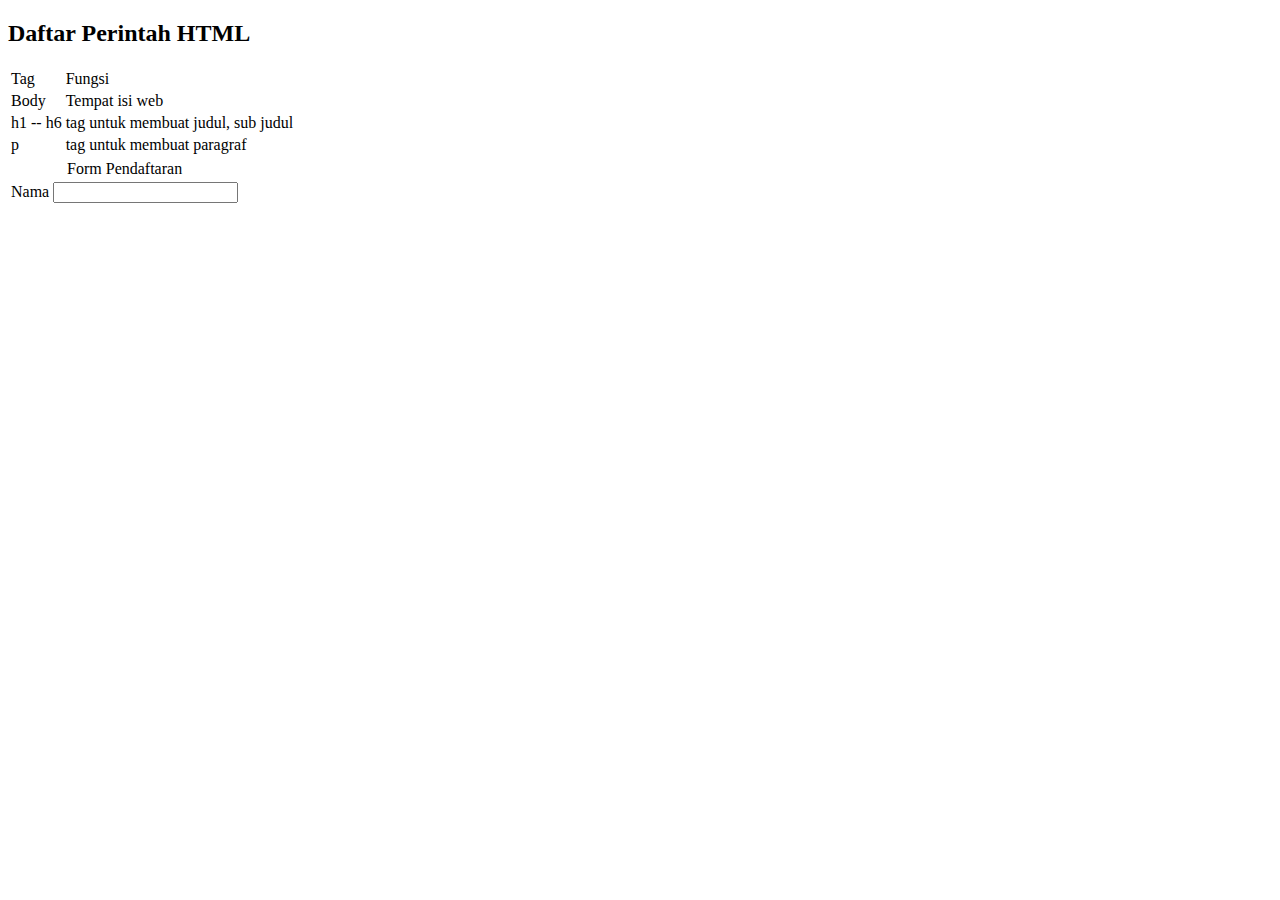
<file: Web_Adit/latihan2.html>
<!DOCTYPE html>
<html>
    <head>

    </head>
    <body>
        <h2>Daftar Perintah HTML</h2>
        <table>
            <tr>
                <td>Tag</td>
                <td>Fungsi</td>
            </tr>
            <tr>
                <td>Body</td>
                <td>Tempat isi web</td>
            </tr>
            <tr>
                <td>h1 -- h6</td>
                <td>tag untuk membuat judul, sub judul</td>
            </tr>
            <tr>
                <td>p</td>
                <td>tag untuk membuat paragraf</td>
            </tr>
        </table>

        <table>
            <tr>
            <td colspan="2" style="text-align: center ;">Form Pendaftaran</td>
            </tr>
            <tr>
                <td>Nama</td>
                <td><input type="text"></td>
            </tr>
        </table>
       </body>
</html>
</file>
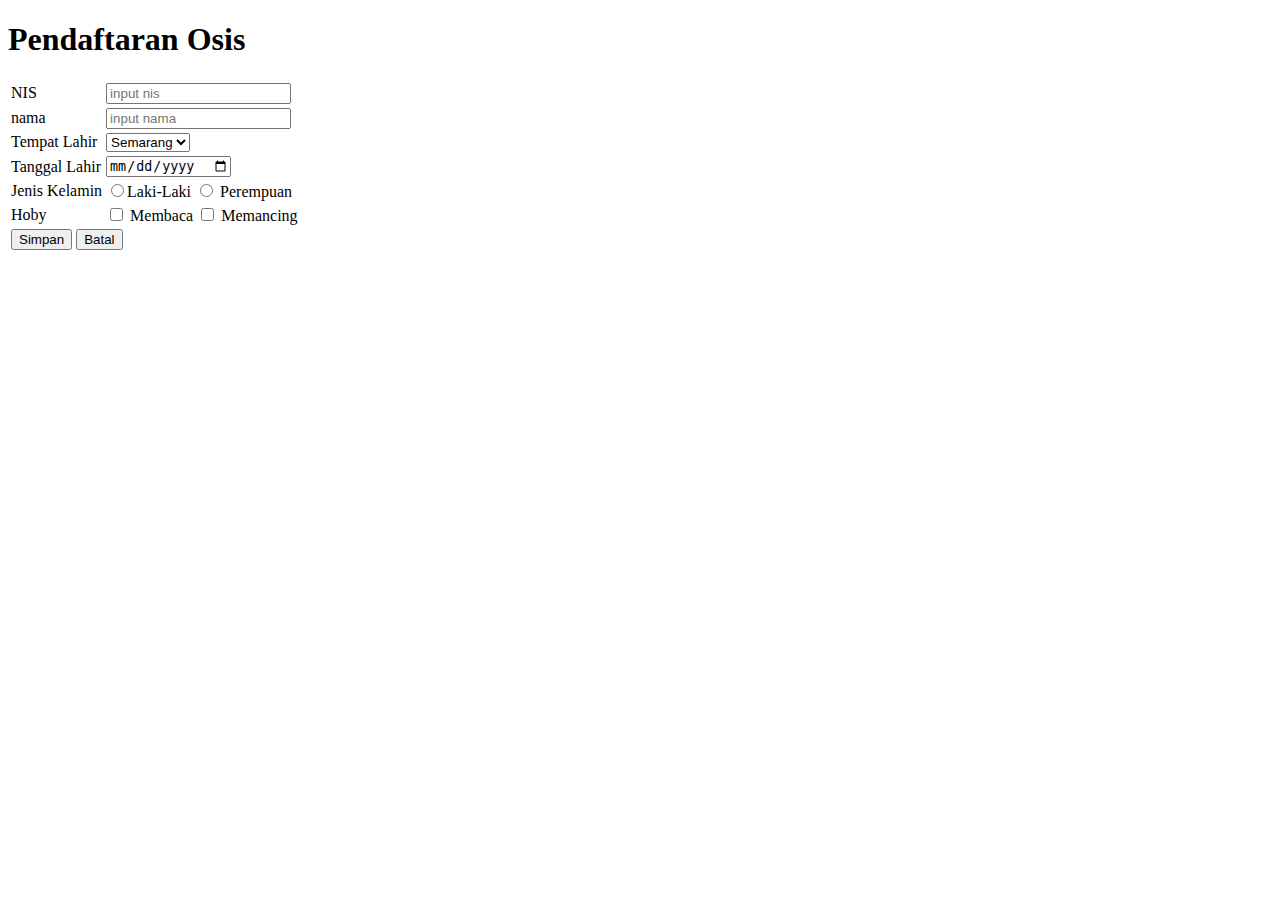
<file: Web_Adit/latihan3.html>
<!DOCTYPE html>
<html>
    <head>
        <title>Pendaftaran Osis</title>
    </head>
    <body>
        <h1>Pendaftaran Osis</h1>
        <form action="">
            <table>
                <tr>
                    <td><label for="nis">NIS</label></td>
                    <td><input type="number" name="nis" id="nis"placeholder="input nis"></td>
                </tr>
                <tr>
                     <td><label for="Nama">nama</label></td>
                     <td><input type="text" name="nama" id="nama" placeholder="input nama"></td>
                </tr>
                <tr>
                    <td><label for="tempatlahir">Tempat Lahir</label></td>
                    <td><select name="tempatlahir" id="tempatlahir">
                        <option value="semarang">Semarang</option>
                        <option value="Jakarta">Jakarta</option>
                    </select></td>
                </tr>
                <tr>
                    <td><label for="tgllahir">Tanggal Lahir</label></td>
                    <td><input type="date" name="tgllahir" id="tgllahir"></td>
                </tr>
                <tr>
                    <td>Jenis Kelamin</td>
                    <td><input type="radio" name="jeniskelamin" id="laki-laki" value="laki-laki"><label for="laki-laki">Laki-Laki</label>
                        <label for="laki-laki"></label>
                        <input type="radio" name="jeniskelanmin" id="perempuan" value="Perempuan">
                        <label for="perempuan">Perempuan</label>
                    </td>
                </tr>
                <tr>
                    <td>Hoby</td>
                    <td><input type="checkbox" name="hoby" id="membaca" value="Membaca">
                    <label for="membaca">Membaca</label>
                    <input type="checkbox" name="hoby" id="memancing" value="Memancing">
                    <label for="memancing">Memancing</label>
                    </td>
                </tr>
                <tr>
                    <td colspan="2">
                        <button type="submit" name="btnsimpan">Simpan</button>
                        <button type="reset" name="btnbatal">Batal</button>
                    </td>
                </tr>
            </table>
        </form>
    </body>
</html>
</file>
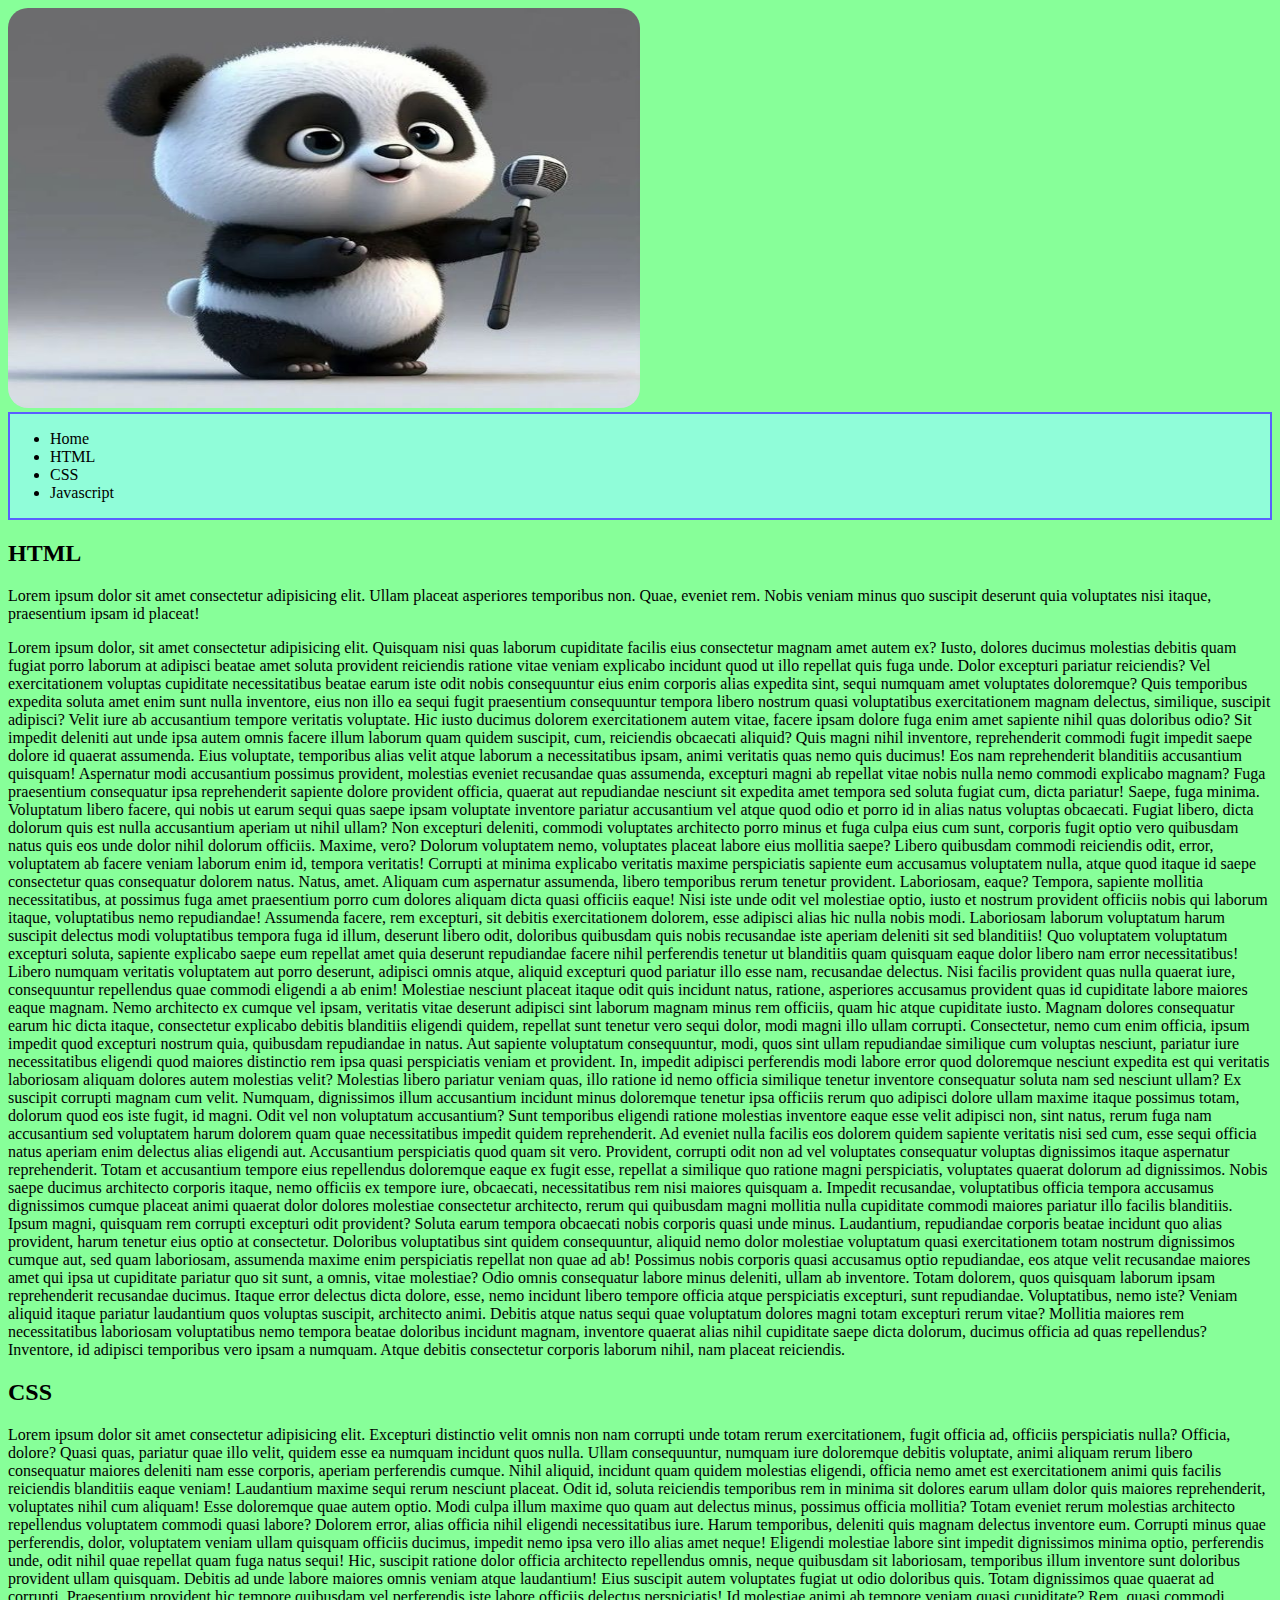
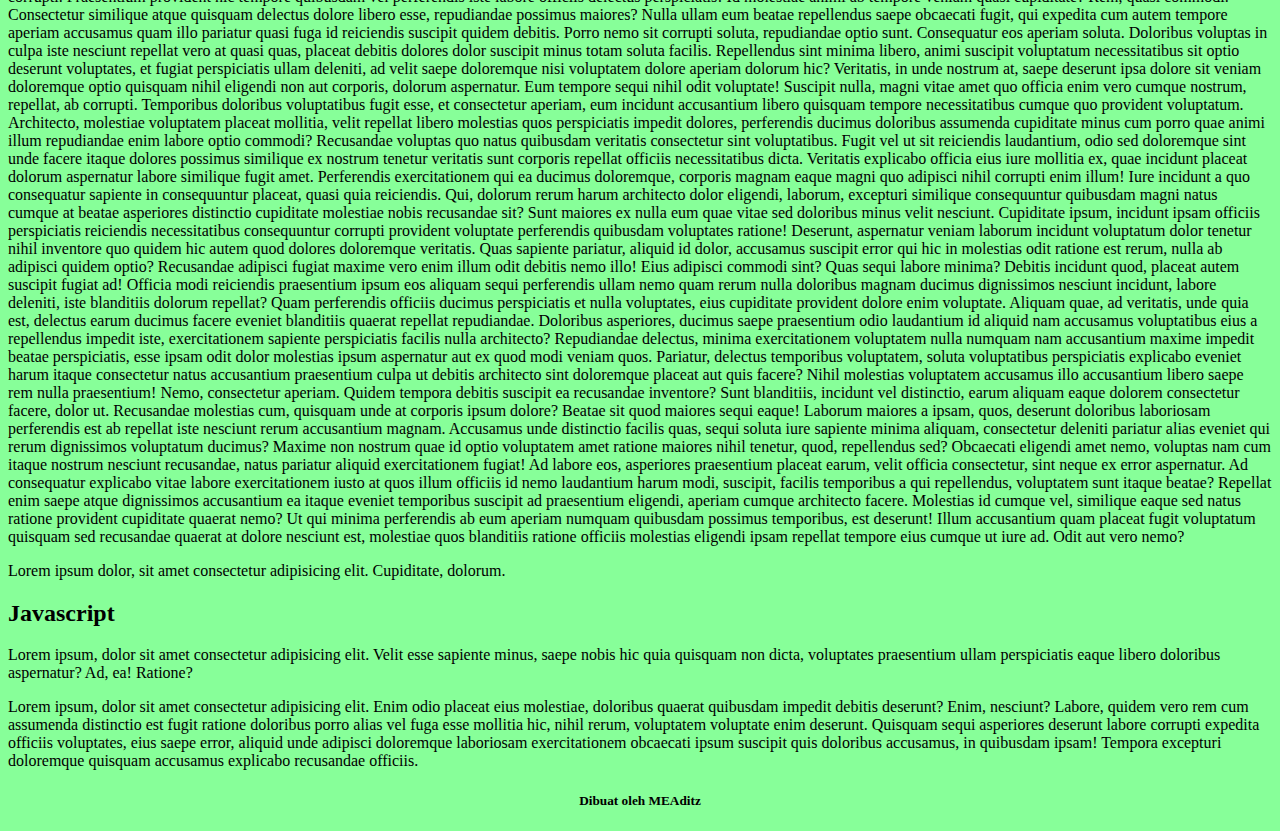
<file: Web_Adit/latihan4.html>
<!DOCTYPE html>
<html lang="en">
<head>
    <meta charset="UTF-8">
    <meta http-equiv="X-UA-Compatible" content="IE=edge">
    <meta name="viewport" content="width=device-width, initial-scale=1.0">
    <title>Tutorial Web</title>
</head>
<body style="background-color: rgb(135, 255, 153);">
    <div class="container"></div>
    <header>
        <img src="Gambar/8c5423023b68b96a5c5b9d7b52199f2e.jpg" 
        alt="gambar header"width="50%" height="400pxt" style="border-radius: 20px;">
    </header>
    <nav style="border-style:solid;border-width: 2px;
    border-color: rgb(90, 95, 255);background-color: rgb(144, 253, 217);">
        <ul>
            <li>Home</li>
            <li>HTML</li>
            <li>CSS</li>
            <li>Javascript</li>
        </ul>
    </nav>
    <section>
        <h2>HTML</h2>
        <article>
            <p>Lorem ipsum dolor sit amet consectetur adipisicing elit. Ullam placeat asperiores temporibus non. Quae, eveniet rem. Nobis veniam minus quo suscipit deserunt quia voluptates nisi itaque, praesentium ipsam id placeat!</p>
            <p>Lorem ipsum dolor, sit amet consectetur adipisicing elit. Quisquam nisi quas laborum cupiditate facilis eius consectetur magnam amet autem ex? Iusto, dolores ducimus molestias debitis quam fugiat porro laborum at adipisci beatae amet soluta provident reiciendis ratione vitae veniam explicabo incidunt quod ut illo repellat quis fuga unde. Dolor excepturi pariatur reiciendis? Vel exercitationem voluptas cupiditate necessitatibus beatae earum iste odit nobis consequuntur eius enim corporis alias expedita sint, sequi numquam amet voluptates doloremque? Quis temporibus expedita soluta amet enim sunt nulla inventore, eius non illo ea sequi fugit praesentium consequuntur tempora libero nostrum quasi voluptatibus exercitationem magnam delectus, similique, suscipit adipisci? Velit iure ab accusantium tempore veritatis voluptate. Hic iusto ducimus dolorem exercitationem autem vitae, facere ipsam dolore fuga enim amet sapiente nihil quas doloribus odio? Sit impedit deleniti aut unde ipsa autem omnis facere illum laborum quam quidem suscipit, cum, reiciendis obcaecati aliquid? Quis magni nihil inventore, reprehenderit commodi fugit impedit saepe dolore id quaerat assumenda. Eius voluptate, temporibus alias velit atque laborum a necessitatibus ipsam, animi veritatis quas nemo quis ducimus! Eos nam reprehenderit blanditiis accusantium quisquam! Aspernatur modi accusantium possimus provident, molestias eveniet recusandae quas assumenda, excepturi magni ab repellat vitae nobis nulla nemo commodi explicabo magnam? Fuga praesentium consequatur ipsa reprehenderit sapiente dolore provident officia, quaerat aut repudiandae nesciunt sit expedita amet tempora sed soluta fugiat cum, dicta pariatur! Saepe, fuga minima. Voluptatum libero facere, qui nobis ut earum sequi quas saepe ipsam voluptate inventore pariatur accusantium vel atque quod odio et porro id in alias natus voluptas obcaecati. Fugiat libero, dicta dolorum quis est nulla accusantium aperiam ut nihil ullam? Non excepturi deleniti, commodi voluptates architecto porro minus et fuga culpa eius cum sunt, corporis fugit optio vero quibusdam natus quis eos unde dolor nihil dolorum officiis. Maxime, vero? Dolorum voluptatem nemo, voluptates placeat labore eius mollitia saepe? Libero quibusdam commodi reiciendis odit, error, voluptatem ab facere veniam laborum enim id, tempora veritatis! Corrupti at minima explicabo veritatis maxime perspiciatis sapiente eum accusamus voluptatem nulla, atque quod itaque id saepe consectetur quas consequatur dolorem natus. Natus, amet. Aliquam cum aspernatur assumenda, libero temporibus rerum tenetur provident. Laboriosam, eaque? Tempora, sapiente mollitia necessitatibus, at possimus fuga amet praesentium porro cum dolores aliquam dicta quasi officiis eaque! Nisi iste unde odit vel molestiae optio, iusto et nostrum provident officiis nobis qui laborum itaque, voluptatibus nemo repudiandae! Assumenda facere, rem excepturi, sit debitis exercitationem dolorem, esse adipisci alias hic nulla nobis modi. Laboriosam laborum voluptatum harum suscipit delectus modi voluptatibus tempora fuga id illum, deserunt libero odit, doloribus quibusdam quis nobis recusandae iste aperiam deleniti sit sed blanditiis! Quo voluptatem voluptatum excepturi soluta, sapiente explicabo saepe eum repellat amet quia deserunt repudiandae facere nihil perferendis tenetur ut blanditiis quam quisquam eaque dolor libero nam error necessitatibus! Libero numquam veritatis voluptatem aut porro deserunt, adipisci omnis atque, aliquid excepturi quod pariatur illo esse nam, recusandae delectus. Nisi facilis provident quas nulla quaerat iure, consequuntur repellendus quae commodi eligendi a ab enim! Molestiae nesciunt placeat itaque odit quis incidunt natus, ratione, asperiores accusamus provident quas id cupiditate labore maiores eaque magnam. Nemo architecto ex cumque vel ipsam, veritatis vitae deserunt adipisci sint laborum magnam minus rem officiis, quam hic atque cupiditate iusto. Magnam dolores consequatur earum hic dicta itaque, consectetur explicabo debitis blanditiis eligendi quidem, repellat sunt tenetur vero sequi dolor, modi magni illo ullam corrupti. Consectetur, nemo cum enim officia, ipsum impedit quod excepturi nostrum quia, quibusdam repudiandae in natus. Aut sapiente voluptatum consequuntur, modi, quos sint ullam repudiandae similique cum voluptas nesciunt, pariatur iure necessitatibus eligendi quod maiores distinctio rem ipsa quasi perspiciatis veniam et provident. In, impedit adipisci perferendis modi labore error quod doloremque nesciunt expedita est qui veritatis laboriosam aliquam dolores autem molestias velit? Molestias libero pariatur veniam quas, illo ratione id nemo officia similique tenetur inventore consequatur soluta nam sed nesciunt ullam? Ex suscipit corrupti magnam cum velit. Numquam, dignissimos illum accusantium incidunt minus doloremque tenetur ipsa officiis rerum quo adipisci dolore ullam maxime itaque possimus totam, dolorum quod eos iste fugit, id magni. Odit vel non voluptatum accusantium? Sunt temporibus eligendi ratione molestias inventore eaque esse velit adipisci non, sint natus, rerum fuga nam accusantium sed voluptatem harum dolorem quam quae necessitatibus impedit quidem reprehenderit. Ad eveniet nulla facilis eos dolorem quidem sapiente veritatis nisi sed cum, esse sequi officia natus aperiam enim delectus alias eligendi aut. Accusantium perspiciatis quod quam sit vero. Provident, corrupti odit non ad vel voluptates consequatur voluptas dignissimos itaque aspernatur reprehenderit. Totam et accusantium tempore eius repellendus doloremque eaque ex fugit esse, repellat a similique quo ratione magni perspiciatis, voluptates quaerat dolorum ad dignissimos. Nobis saepe ducimus architecto corporis itaque, nemo officiis ex tempore iure, obcaecati, necessitatibus rem nisi maiores quisquam a. Impedit recusandae, voluptatibus officia tempora accusamus dignissimos cumque placeat animi quaerat dolor dolores molestiae consectetur architecto, rerum qui quibusdam magni mollitia nulla cupiditate commodi maiores pariatur illo facilis blanditiis. Ipsum magni, quisquam rem corrupti excepturi odit provident? Soluta earum tempora obcaecati nobis corporis quasi unde minus. Laudantium, repudiandae corporis beatae incidunt quo alias provident, harum tenetur eius optio at consectetur. Doloribus voluptatibus sint quidem consequuntur, aliquid nemo dolor molestiae voluptatum quasi exercitationem totam nostrum dignissimos cumque aut, sed quam laboriosam, assumenda maxime enim perspiciatis repellat non quae ad ab! Possimus nobis corporis quasi accusamus optio repudiandae, eos atque velit recusandae maiores amet qui ipsa ut cupiditate pariatur quo sit sunt, a omnis, vitae molestiae? Odio omnis consequatur labore minus deleniti, ullam ab inventore. Totam dolorem, quos quisquam laborum ipsam reprehenderit recusandae ducimus. Itaque error delectus dicta dolore, esse, nemo incidunt libero tempore officia atque perspiciatis excepturi, sunt repudiandae. Voluptatibus, nemo iste? Veniam aliquid itaque pariatur laudantium quos voluptas suscipit, architecto animi. Debitis atque natus sequi quae voluptatum dolores magni totam excepturi rerum vitae? Mollitia maiores rem necessitatibus laboriosam voluptatibus nemo tempora beatae doloribus incidunt magnam, inventore quaerat alias nihil cupiditate saepe dicta dolorum, ducimus officia ad quas repellendus? Inventore, id adipisci temporibus vero ipsam a numquam. Atque debitis consectetur corporis laborum nihil, nam placeat reiciendis.</p>       
        </article>
    </section>  
    <section>
        <h2>CSS</h2>
        <article>
            <p>Lorem ipsum dolor sit amet consectetur adipisicing elit. Excepturi distinctio velit omnis non nam corrupti unde totam rerum exercitationem, fugit officia ad, officiis perspiciatis nulla? Officia, dolore? Quasi quas, pariatur quae illo velit, quidem esse ea numquam incidunt quos nulla. Ullam consequuntur, numquam iure doloremque debitis voluptate, animi aliquam rerum libero consequatur maiores deleniti nam esse corporis, aperiam perferendis cumque. Nihil aliquid, incidunt quam quidem molestias eligendi, officia nemo amet est exercitationem animi quis facilis reiciendis blanditiis eaque veniam! Laudantium maxime sequi rerum nesciunt placeat. Odit id, soluta reiciendis temporibus rem in minima sit dolores earum ullam dolor quis maiores reprehenderit, voluptates nihil cum aliquam! Esse doloremque quae autem optio. Modi culpa illum maxime quo quam aut delectus minus, possimus officia mollitia? Totam eveniet rerum molestias architecto repellendus voluptatem commodi quasi labore? Dolorem error, alias officia nihil eligendi necessitatibus iure. Harum temporibus, deleniti quis magnam delectus inventore eum. Corrupti minus quae perferendis, dolor, voluptatem veniam ullam quisquam officiis ducimus, impedit nemo ipsa vero illo alias amet neque! Eligendi molestiae labore sint impedit dignissimos minima optio, perferendis unde, odit nihil quae repellat quam fuga natus sequi! Hic, suscipit ratione dolor officia architecto repellendus omnis, neque quibusdam sit laboriosam, temporibus illum inventore sunt doloribus provident ullam quisquam. Debitis ad unde labore maiores omnis veniam atque laudantium! Eius suscipit autem voluptates fugiat ut odio doloribus quis. Totam dignissimos quae quaerat ad corrupti. Praesentium provident hic tempore quibusdam vel perferendis iste labore officiis delectus perspiciatis! Id molestiae animi ab tempore veniam quasi cupiditate? Rem, quasi commodi. Consectetur similique atque quisquam delectus dolore libero esse, repudiandae possimus maiores? Nulla ullam eum beatae repellendus saepe obcaecati fugit, qui expedita cum autem tempore aperiam accusamus quam illo pariatur quasi fuga id reiciendis suscipit quidem debitis. Porro nemo sit corrupti soluta, repudiandae optio sunt. Consequatur eos aperiam soluta. Doloribus voluptas in culpa iste nesciunt repellat vero at quasi quas, placeat debitis dolores dolor suscipit minus totam soluta facilis. Repellendus sint minima libero, animi suscipit voluptatum necessitatibus sit optio deserunt voluptates, et fugiat perspiciatis ullam deleniti, ad velit saepe doloremque nisi voluptatem dolore aperiam dolorum hic? Veritatis, in unde nostrum at, saepe deserunt ipsa dolore sit veniam doloremque optio quisquam nihil eligendi non aut corporis, dolorum aspernatur. Eum tempore sequi nihil odit voluptate! Suscipit nulla, magni vitae amet quo officia enim vero cumque nostrum, repellat, ab corrupti. Temporibus doloribus voluptatibus fugit esse, et consectetur aperiam, eum incidunt accusantium libero quisquam tempore necessitatibus cumque quo provident voluptatum. Architecto, molestiae voluptatem placeat mollitia, velit repellat libero molestias quos perspiciatis impedit dolores, perferendis ducimus doloribus assumenda cupiditate minus cum porro quae animi illum repudiandae enim labore optio commodi? Recusandae voluptas quo natus quibusdam veritatis consectetur sint voluptatibus. Fugit vel ut sit reiciendis laudantium, odio sed doloremque sint unde facere itaque dolores possimus similique ex nostrum tenetur veritatis sunt corporis repellat officiis necessitatibus dicta. Veritatis explicabo officia eius iure mollitia ex, quae incidunt placeat dolorum aspernatur labore similique fugit amet. Perferendis exercitationem qui ea ducimus doloremque, corporis magnam eaque magni quo adipisci nihil corrupti enim illum! Iure incidunt a quo consequatur sapiente in consequuntur placeat, quasi quia reiciendis. Qui, dolorum rerum harum architecto dolor eligendi, laborum, excepturi similique consequuntur quibusdam magni natus cumque at beatae asperiores distinctio cupiditate molestiae nobis recusandae sit? Sunt maiores ex nulla eum quae vitae sed doloribus minus velit nesciunt. Cupiditate ipsum, incidunt ipsam officiis perspiciatis reiciendis necessitatibus consequuntur corrupti provident voluptate perferendis quibusdam voluptates ratione! Deserunt, aspernatur veniam laborum incidunt voluptatum dolor tenetur nihil inventore quo quidem hic autem quod dolores doloremque veritatis. Quas sapiente pariatur, aliquid id dolor, accusamus suscipit error qui hic in molestias odit ratione est rerum, nulla ab adipisci quidem optio? Recusandae adipisci fugiat maxime vero enim illum odit debitis nemo illo! Eius adipisci commodi sint? Quas sequi labore minima? Debitis incidunt quod, placeat autem suscipit fugiat ad! Officia modi reiciendis praesentium ipsum eos aliquam sequi perferendis ullam nemo quam rerum nulla doloribus magnam ducimus dignissimos nesciunt incidunt, labore deleniti, iste blanditiis dolorum repellat? Quam perferendis officiis ducimus perspiciatis et nulla voluptates, eius cupiditate provident dolore enim voluptate. Aliquam quae, ad veritatis, unde quia est, delectus earum ducimus facere eveniet blanditiis quaerat repellat repudiandae. Doloribus asperiores, ducimus saepe praesentium odio laudantium id aliquid nam accusamus voluptatibus eius a repellendus impedit iste, exercitationem sapiente perspiciatis facilis nulla architecto? Repudiandae delectus, minima exercitationem voluptatem nulla numquam nam accusantium maxime impedit beatae perspiciatis, esse ipsam odit dolor molestias ipsum aspernatur aut ex quod modi veniam quos. Pariatur, delectus temporibus voluptatem, soluta voluptatibus perspiciatis explicabo eveniet harum itaque consectetur natus accusantium praesentium culpa ut debitis architecto sint doloremque placeat aut quis facere? Nihil molestias voluptatem accusamus illo accusantium libero saepe rem nulla praesentium! Nemo, consectetur aperiam. Quidem tempora debitis suscipit ea recusandae inventore? Sunt blanditiis, incidunt vel distinctio, earum aliquam eaque dolorem consectetur facere, dolor ut. Recusandae molestias cum, quisquam unde at corporis ipsum dolore? Beatae sit quod maiores sequi eaque! Laborum maiores a ipsam, quos, deserunt doloribus laboriosam perferendis est ab repellat iste nesciunt rerum accusantium magnam. Accusamus unde distinctio facilis quas, sequi soluta iure sapiente minima aliquam, consectetur deleniti pariatur alias eveniet qui rerum dignissimos voluptatum ducimus? Maxime non nostrum quae id optio voluptatem amet ratione maiores nihil tenetur, quod, repellendus sed? Obcaecati eligendi amet nemo, voluptas nam cum itaque nostrum nesciunt recusandae, natus pariatur aliquid exercitationem fugiat! Ad labore eos, asperiores praesentium placeat earum, velit officia consectetur, sint neque ex error aspernatur. Ad consequatur explicabo vitae labore exercitationem iusto at quos illum officiis id nemo laudantium harum modi, suscipit, facilis temporibus a qui repellendus, voluptatem sunt itaque beatae? Repellat enim saepe atque dignissimos accusantium ea itaque eveniet temporibus suscipit ad praesentium eligendi, aperiam cumque architecto facere. Molestias id cumque vel, similique eaque sed natus ratione provident cupiditate quaerat nemo? Ut qui minima perferendis ab eum aperiam numquam quibusdam possimus temporibus, est deserunt! Illum accusantium quam placeat fugit voluptatum quisquam sed recusandae quaerat at dolore nesciunt est, molestiae quos blanditiis ratione officiis molestias eligendi ipsam repellat tempore eius cumque ut iure ad. Odit aut vero nemo?</p>
            <p>Lorem ipsum dolor, sit amet consectetur adipisicing elit. Cupiditate, dolorum.</p>
        </article>
    </section>
    <section>
        <h2>Javascript</h2>
        <article>
            <p>Lorem ipsum, dolor sit amet consectetur adipisicing elit. Velit esse sapiente minus, saepe nobis hic quia quisquam non dicta, voluptates praesentium ullam perspiciatis eaque libero doloribus aspernatur? Ad, ea! Ratione?</p>
            <p>Lorem ipsum, dolor sit amet consectetur adipisicing elit. Enim odio placeat eius molestiae, doloribus quaerat quibusdam impedit debitis deserunt? Enim, nesciunt? Labore, quidem vero rem cum assumenda distinctio est fugit ratione doloribus porro alias vel fuga esse mollitia hic, nihil rerum, voluptatem voluptate enim deserunt. Quisquam sequi asperiores deserunt labore corrupti expedita officiis voluptates, eius saepe error, aliquid unde adipisci doloremque laboriosam exercitationem obcaecati ipsum suscipit quis doloribus accusamus, in quibusdam ipsam! Tempora excepturi doloremque quisquam accusamus explicabo recusandae officiis.</p>
        </article>
    </section>
    <footer style="text-align: center;">
        <h5>Dibuat oleh MEAditz</h5>
    </footer>
</body>
</html>
</file>
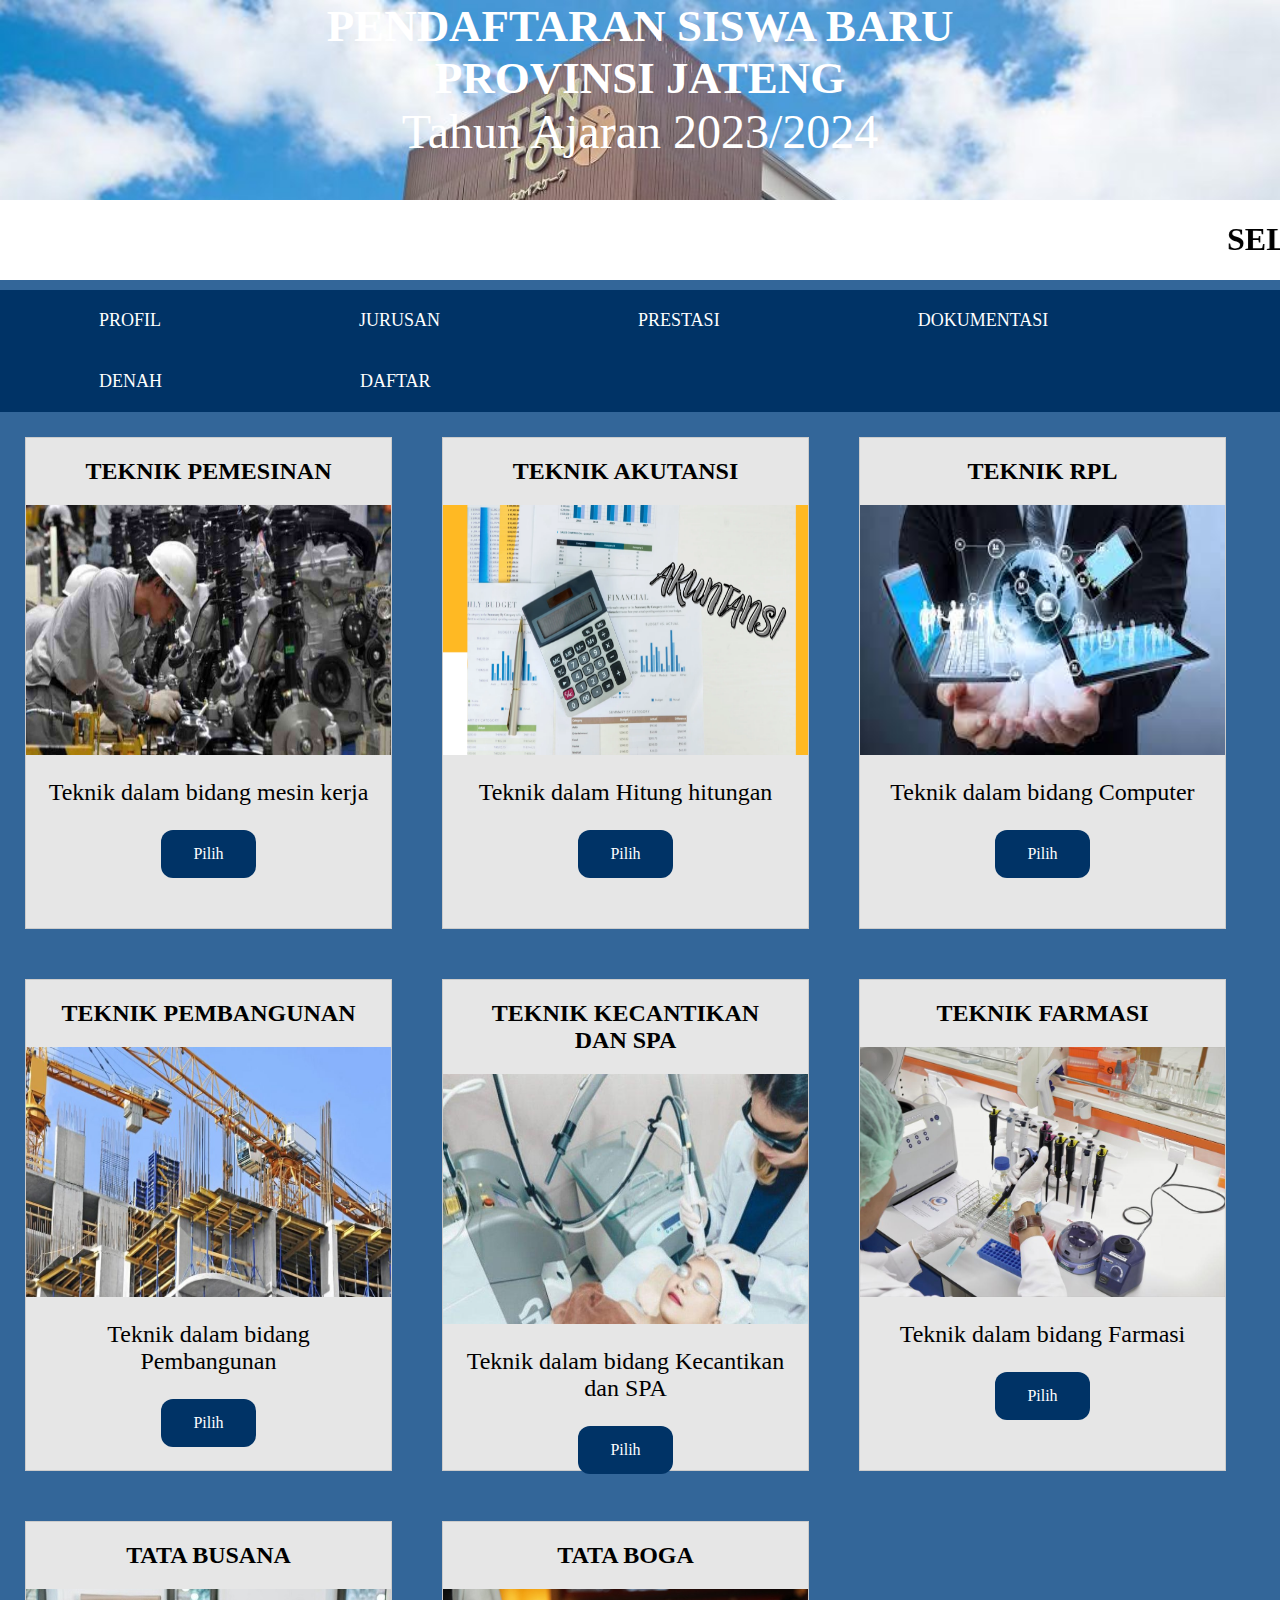
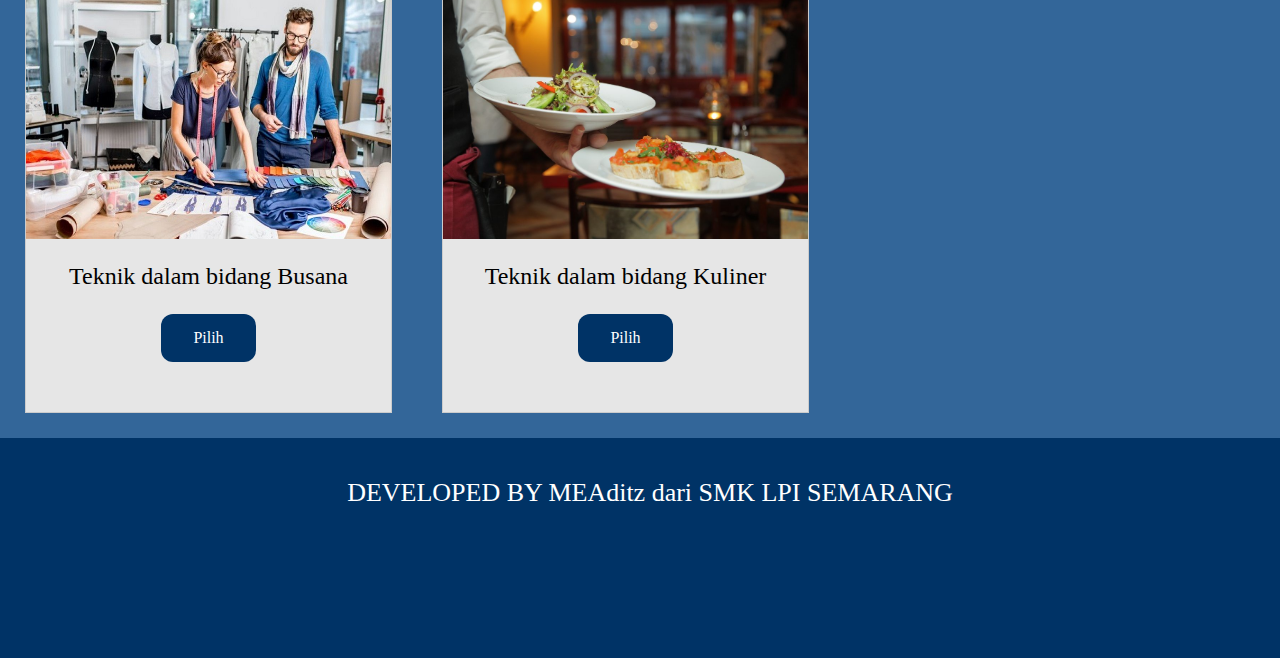
<file: Web_Adit/web/projek.html>
<!DOCTYPE html>
<html>
<head>
    <link rel="stylesheet" type="text/css" href="style.css">
    <title>PPDB PROV JATENG</title>
</head>
<body bgcolor="#336699">
<table border="0" width="100%" align="center">
<tr>
<td width="20%"></td>

<td width="60%"></td>
<div class="head">
    <b>
    PENDAFTARAN SISWA BARU<br>
    PROVINSI JATENG<br></b>
    <font size="7px" face="Times New Roman">Tahun Ajaran 2023/2024</font>
</div>
<marquee bgcolor="white" style="color: rgb(0, 0, 0);"><h1>SELAMAT DATANG DI PPDB ONLINE PROVINSI JATENG</h1></marquee>
</tr>
</table>
<ul>
<li><a href="visimisi.html">PROFIL</a></li>
<li><a href="jurusan.html">JURUSAN</a></li>
<li><a href="prestasi.html">PRESTASI</a></li>
<li><a href="dokumentasi.html">DOKUMENTASI</a></li>
<li><a href="denah.html">DENAH</a></li>
<li><a href="form.html">DAFTAR</a></li>
</ul>

  <div class="img">
    
  <div class="desc"> <b>TEKNIK PEMESINAN</b></div>
    <a target="_blank" href="teknik.jpg">
      <img src="teknik.jpg"  
width="300" height="200">
    </a>
    <div class="desc">Teknik dalam bidang mesin kerja</div>
    <center><div class="button button"> Pilih </div> </center>
  </div>

  
  <div class="img">
      <div class="desc"> <b>TEKNIK AKUTANSI </b></div>
    <a target="_blank" href="Akuntansi.png">
      <img src="Akuntansi.png"  width="600" height="400">
    </a>
    <div class="desc">Teknik dalam Hitung hitungan</div>
    <center><div class="button button"> Pilih </div> </center>
  </div>


  <div class="img">
  <div class="desc"> <b>TEKNIK RPL </b></div>
    <a target="_blank" href="image1.jpg">
      <img src="image1.jpg"   width="600" height="400">
    </a>
    <div class="desc">Teknik  dalam bidang Computer</div>
    <center><div class="button button"> Pilih </div> </center>
  </div>

<div class="img">
  <div class="desc"> <b>TEKNIK PEMBANGUNAN </b></div>
    <a target="_blank" href="Jenis-Pekerjaan-Bisnis-Konstruksi-1024x521.jpg">
      <img src="Jenis-Pekerjaan-Bisnis-Konstruksi-1024x521.jpg"   width="600" height="400">
    </a>
    <div class="desc">Teknik  dalam bidang Pembangunan</div>
    <center><div class="button button"> Pilih </div> </center>
  </div>

<div class="img">
  <div class="desc"> <b>TEKNIK KECANTIKAN DAN SPA</b></div>
    <a target="_blank" href="klinik-kecantikan-kusuma.jpg">
      <img src="klinik-kecantikan-kusuma.jpg"   width="600" height="400">
    </a>
    <div class="desc">Teknik  dalam bidang Kecantikan dan SPA</div>
    <center><div class="button button"> Pilih </div> </center>
  </div>

<div class="img">
  <div class="desc"> <b>TEKNIK FARMASI</b></div>
    <a target="_blank" href="farmasi.jpg">
      <img src="farmasi.jpg"   width="600" height="400">
    </a>
    <div class="desc">Teknik  dalam bidang Farmasi</div>
    <center><div class="button button"> Pilih </div> </center>
  </div>

<div class="img">
  <div class="desc"> <b>TATA BUSANA </b></div>
    <a target="_blank" href="busana.jpg">
      <img src="busana.jpg"   width="600" height="400">
    </a>
    <div class="desc">Teknik  dalam bidang Busana</div>
    <center><div class="button button"> Pilih </div> </center>
  </div>

<div class="img">
  <div class="desc"> <b>TATA BOGA</b></div>
    <a target="_blank" href="pexels-pixabay-262978-1024x683.jpg">
      <img src="pexels-pixabay-262978-1024x683.jpg"   width="600" height="400">
    </a>
    <div class="desc">Teknik  dalam bidang Kuliner</div>
    <center><div class="button button"> Pilih </div> </center>
  </div>
</div>
<div class="footer">
<br>
DEVELOPED BY MEAditz dari SMK LPI SEMARANG
</div>
</body>
</html>
</file>
<file: Web_Adit/web/style.css>
body{
    margin:0;
}
.head {
    background-color: #003366;
    background-image: url("lpi.jpg");
    background-size: cover;
    font-family: raleway;
    text-align: center;
    font-size: 45px;
    color: rgb(255, 255, 255);
    width: 100%;
    height: 200px ;
}

ul {
    list-style-type: none;
    margin: 0;
    padding: 0;
    overflow: hidden;
    background-color: #003366;
}

li {
    font-family: raleway;
    font-size: 18px;
    float: left;
}

li a {
    display: block;
    color: white;
    text-align: center;
    padding: 20px 99px;
    text-decoration: none;

}

li a:hover {
    background-color: #111;
}

.img {
    margin: 25px;
    border: 1px solid #ccc;
    float: left;
    background-color: #e6e6e6;
    width: 365px;
    height: 490px;
    }

.img:hover {
    border: 1px solid #336699;
    }

.img img {
    width: 100%;
    height: 250px;
    }

.desc {
    font-family: raleway;
    font-size: 24px;
    padding: 20px;
    text-align: center;
}

.button {
    background-color: #003366;
    border: none;
    color: white;
    padding: 15px 32px;
    text-align: center;
    text-decoration: none;
    display: inline-block;
    font-size: 16px;
    margin: 4px 2px;
    cursor: pointer;
    border-radius: 12px;
    font-family: raleway ;
}

.button:hover {
    background-color: #00CCCC;
    color: #003366;
}

.footer{
    clear: both;
    background-color: #003366;
    font-size: 26px;
    font-family: raleway;
    color: #fff;
    text-align: center;
    padding: 10px;
    width:100%;
    height: 200px;
    margin-top: 570px;
}
</file>
